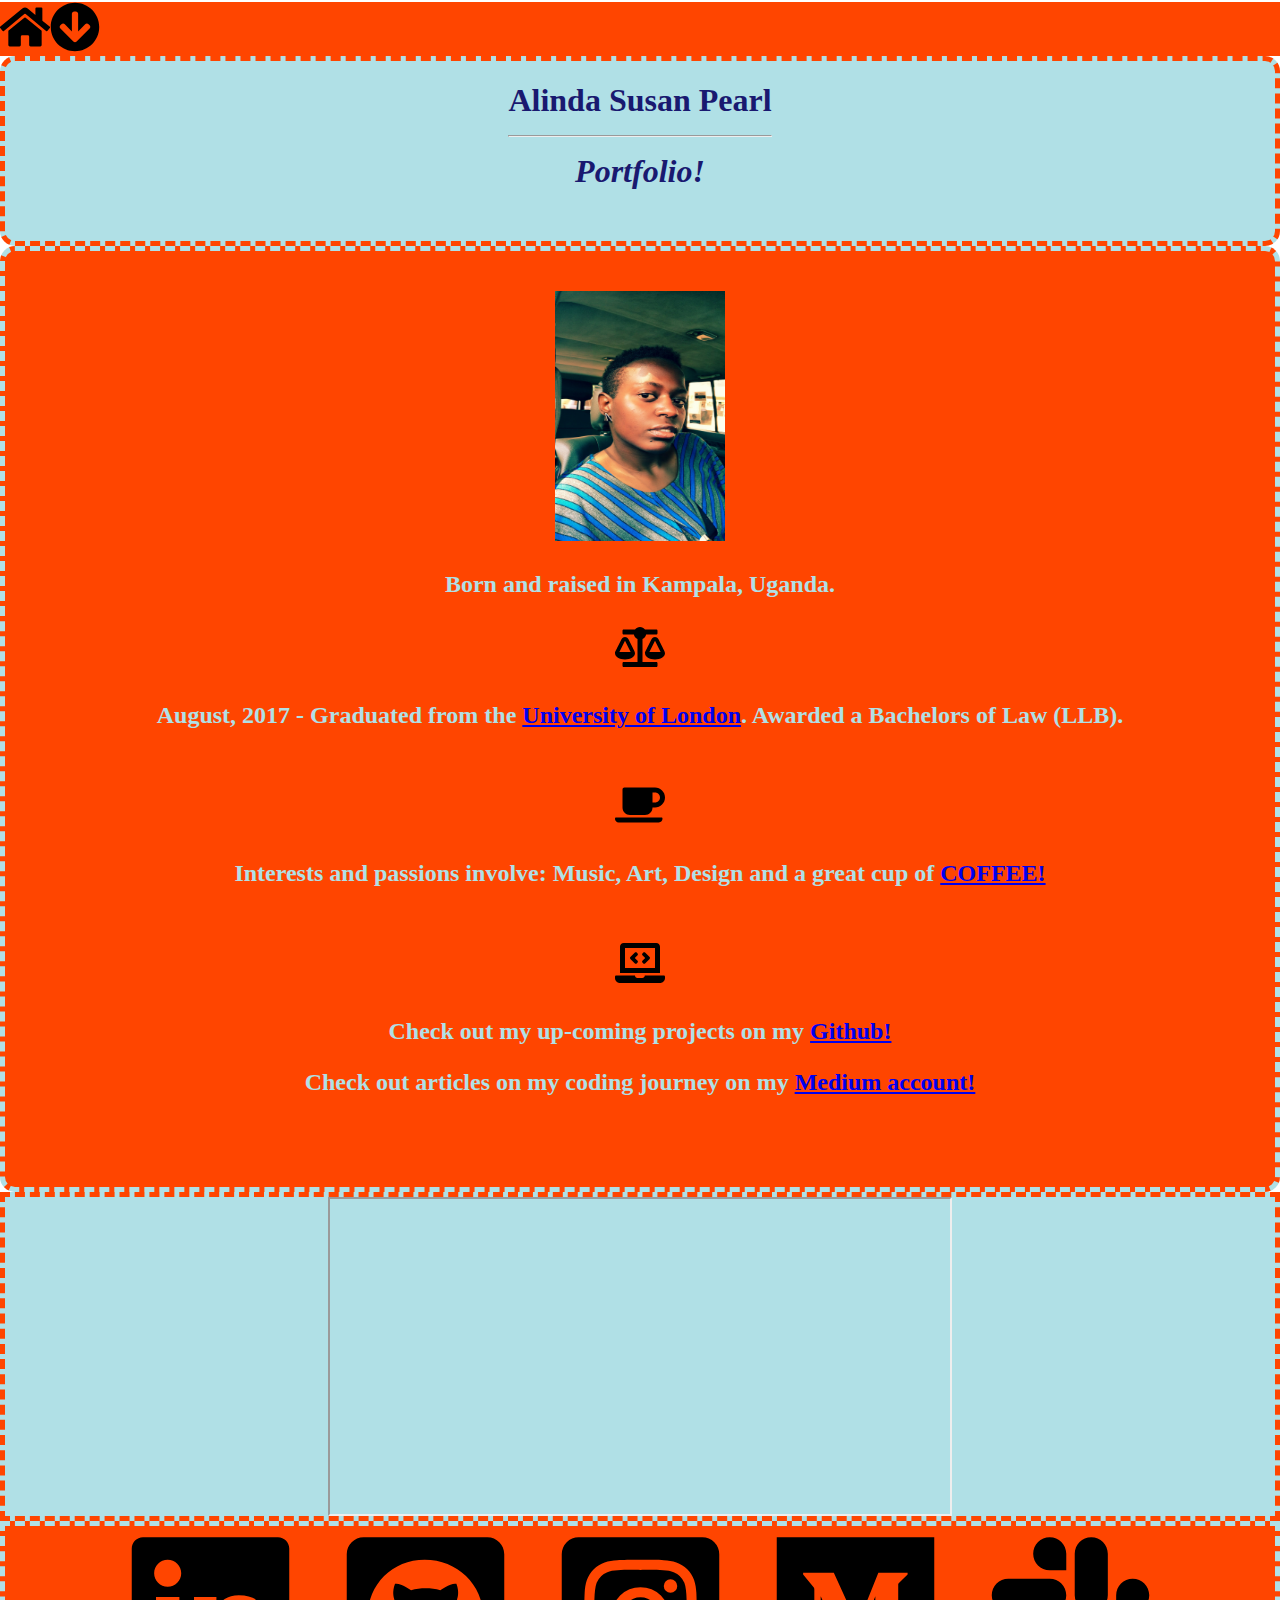
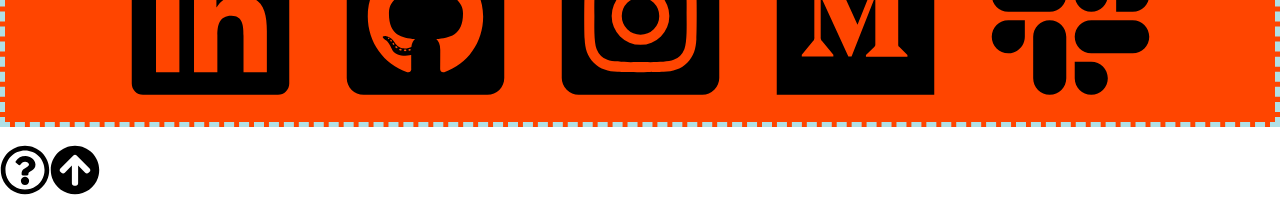
<file: alindaByamukama.html>
<!DOCTYPE html>
<html lang="en">
<head>
       <meta charset="UTF-8">
    <meta name="viewport" content="width=device-width, initial-scale=1.0">
        <title>Alinda'sPortfolio</title>
        <link rel="stylesheet" href="alinda-style.css">
</head>
<body>
    
        <div id="navbar">
            <a href="homepage.hmtl" id="home-solid.svg"> <img src="home-solid.svg" width="50px" height="50px" alt="home button"></a>
            <a href="#Bot"><img src="arrow-circle-down-solid.svg" width="50px" height="50px" alt="jump to bottom"></a>
        </div>
        
            <div id="h1welcome">
                
                <h1><strong>Alinda Susan Pearl<hr> <em>Portfolio!</em></strong></h1>
            </div>
         

<h2>
   
        <div>
            
            <img src="IMAG0046_1.jpg" alt="Image of Alinda Susan Pearl" width="170px" height="250px"> 
            <p>Born and raised in Kampala, Uganda.</p>
        </div>
        <div>
            <img src="balance-scale-solid.svg"width="50px" height="50px" alt="weighing scales">
            <p>August, 2017 - Graduated from the <a href="https://london.ac.uk/courses/bachelor-laws" target="_blank" class="hover"> University of London</a>. Awarded a Bachelors of Law (LLB).</p>
            <br>
        </div>
        <div>
            <img src="coffee-solid.svg"width="50px" height="50px" alt="a coffe cup">
            <p>Interests and passions involve: Music, Art, Design and a great cup of <a href="https://www.endirocoffee.com/" target="_blank" class="hover"> COFFEE!</a> </p>
            <br>
        </div>
        <div>
            <img src="laptop-code-solid.svg" width="50px" height="50px"alt="a laptop with the symbol for code on its screen.">
            <p>Check out my up-coming projects on my <a href="https://github.com/alindaByamukama/Responsive-Web-Design" target="_blank" class="hover">Github!</a></p>
            <p>Check out articles on my coding journey on my <a href="https://medium.com/@alindapearl" target="_blank" class="hover">Medium account!</a></p>
            <br>
        </div>
   

</h2>

<div id="video">
    
        <iframe class="" width="620" height="315" 
        src="https://www.youtube.com/embed/Yw6u6YkTgQ4?playlist=Yw6u6YkTgQ4&loop=1" 
        frameborder="100" allow="accelerometer; autoplay; encrypted-media; gyroscope; picture-in-picture;" 
        allowfullscreen> 
        alt="Hello World, by Louie Zong."</iframe>           
         
</div>

<div id="icons">
    <a href="https://www.linkedin.com/in/alinda-byamukama-08b6041a2/" target="_blank" class="hover"> <img 
        class="socials" src="linkedin-brands.svg" width="310px" height="315px"> </a> 
   

    <a href="https://github.com/alindaByamukama" target="_blank" class="hover"><img 
        class="socials" src="github-square-brands.svg" width="310px" height="315px"></a>


   <a href="https://www.instagram.com/alindabyamukama/" target="_blank" class="hover"><img 
   class="socials" src="instagram-square-brands.svg" width="310px" height="315px"></a> 

   
   <a href="https://medium.com/@alindapearl" target="_blank" class="hover"><img 
    class="socials" src="medium-brands.svg" width="310px" height="315px"></a> 

    <a href="https://app.slack.com/client/TUCMNMYKD/CUS1YUQP9/user_profile/UUSDPK9FY" target="_blank" class="hover"><img 
        class="socials" src="slack-brands.svg" width="310px" height="315px"></a> 
    
</div>

<br>

        <div id="navbarbottom" >
            <a href="#"><img src="question-circle-regular.svg" width="50px" height="50px" alt="about"></a>
            <a id="footer" href="#" class="hover"><img src="arrow-circle-up-solid.svg" width="50px" height="50px"
                alt="jump to top"></a></footer>
        </div>
       <a name="Bot">
              
              
<br>
</div>
</body>
</html>
</file>
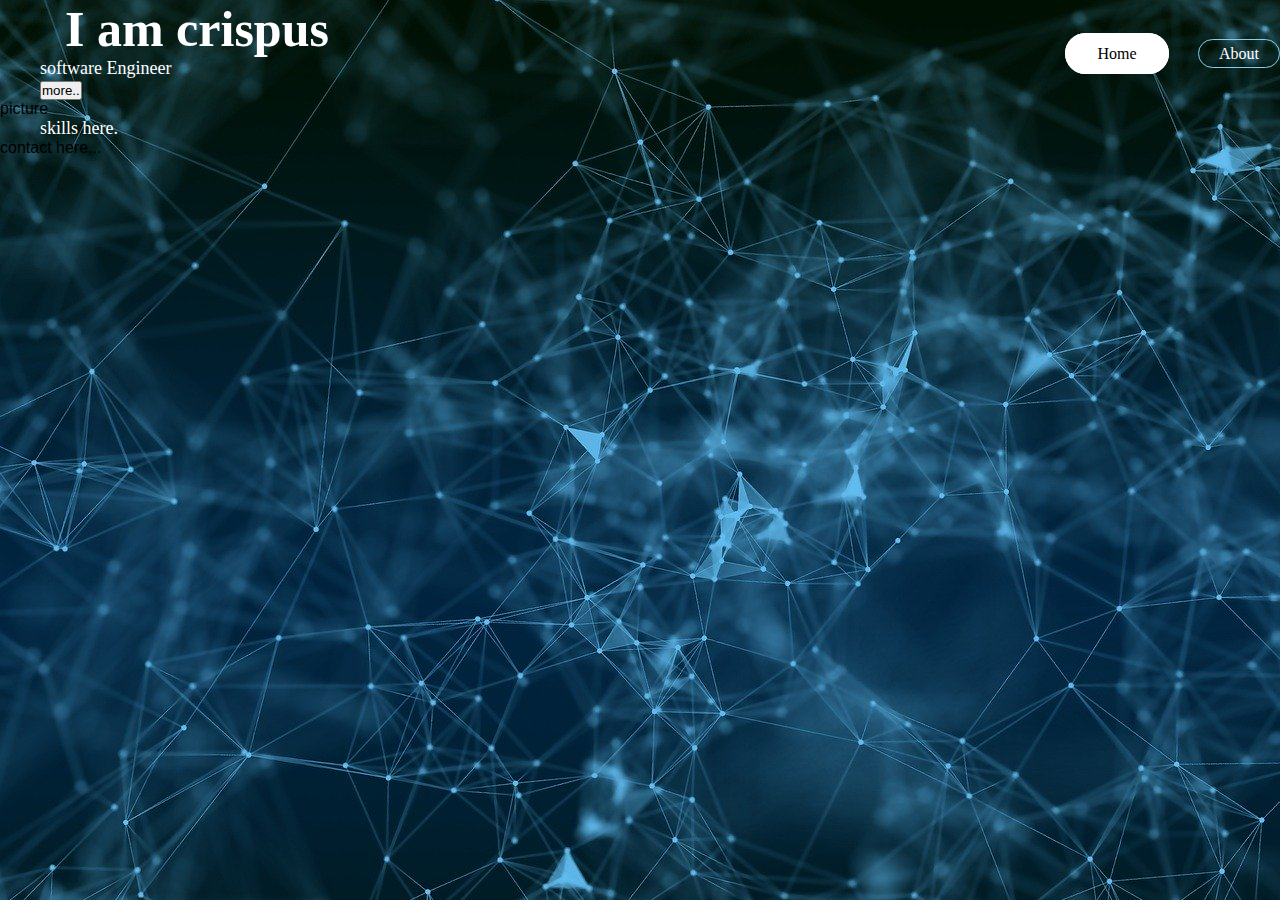
<file: cologne.html>
<!DOCTYPE html>
<html lang="en">
<head>
    <meta charset="UTF-8">
    <meta name="viewport" content="width=, initial-scale=1.0">
    <link rel="stylesheet" href="style.css">
    <title>crispus </title>
</head>
<body>
    <div>
        <ul>
            <li><a class="active" href="#home">Home</a></li>
            <li><a href="#news">About</a> </li>
        </ul>
    </div>
    
    <div class ="flex-container">
    <div> <h2>I am crispus</h2>
    <p>software Engineer<br>
        <button>more..</button>
    </p>   
    
    </div>
    <div>picture</div>
    
</div>

<div>
    <p>skills here.</p>
</div>

<div>
    contact here...
</div>

</body>
</html>
</file>
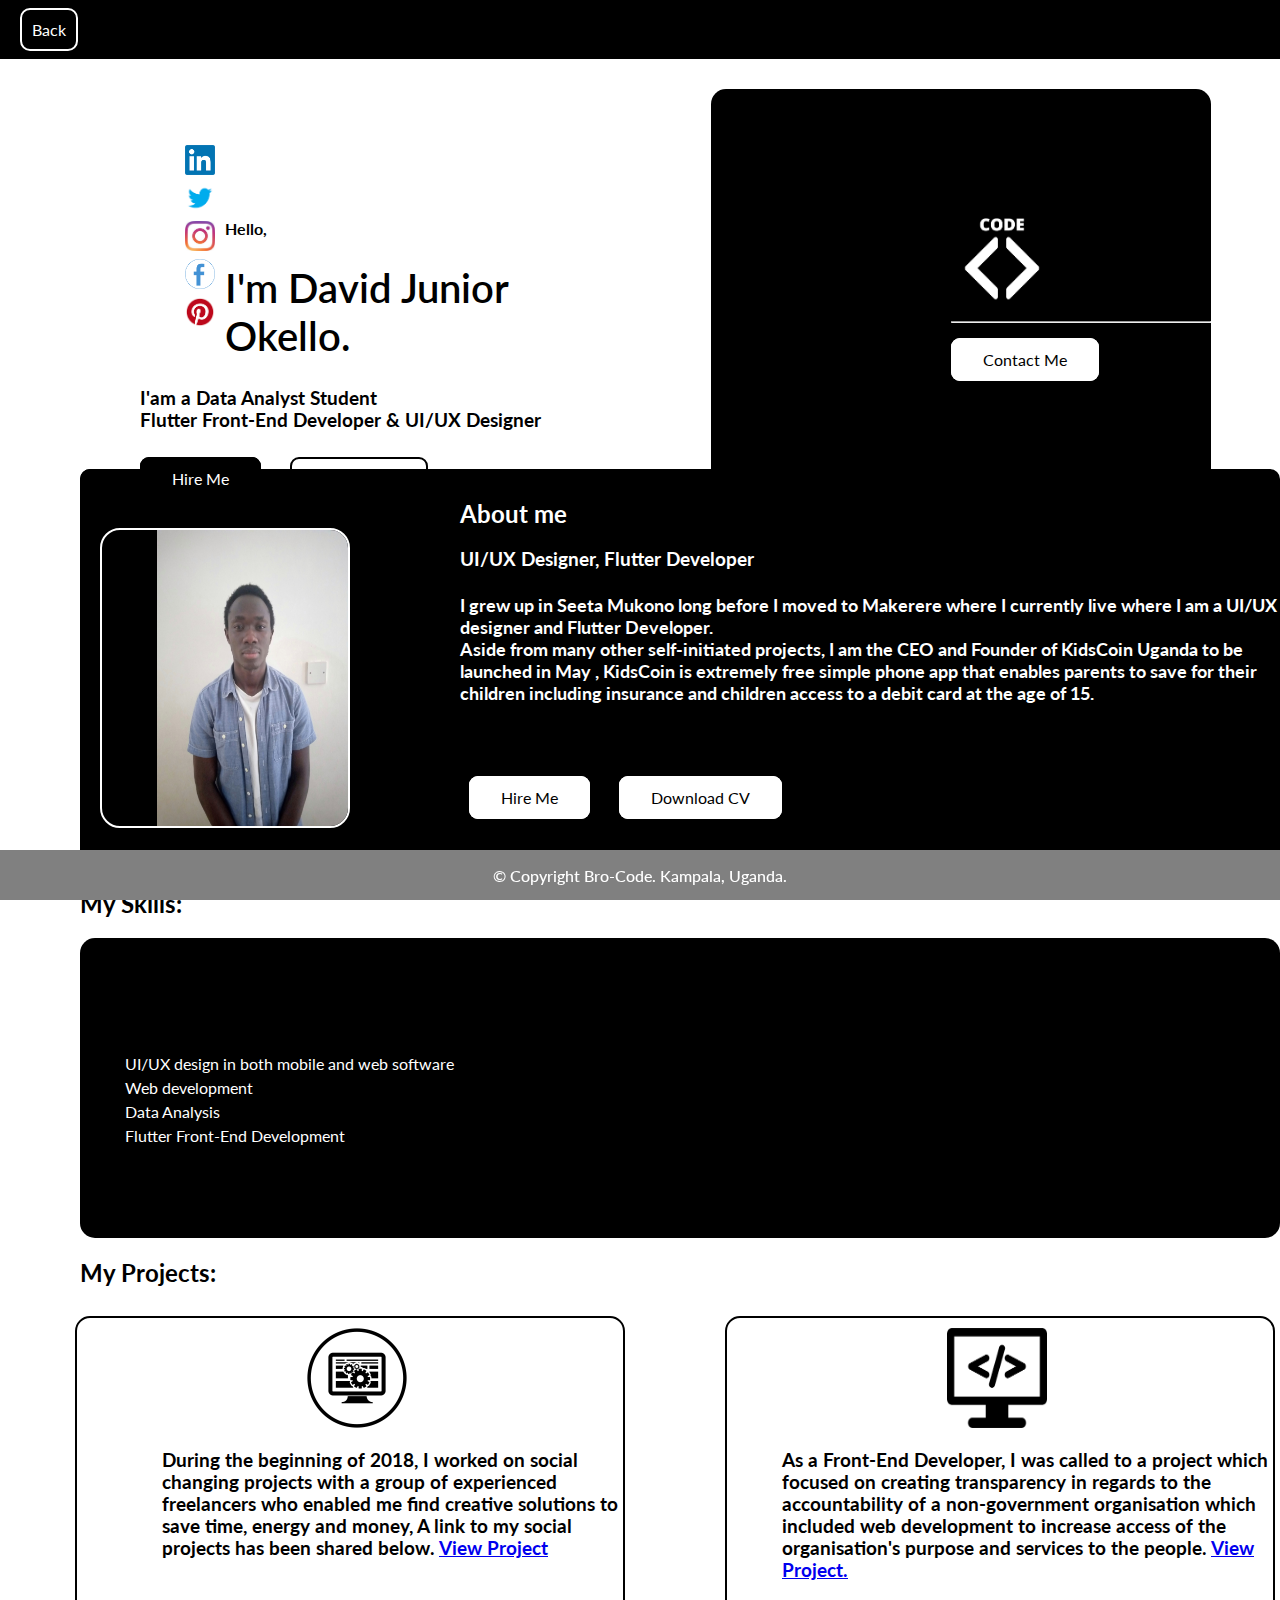
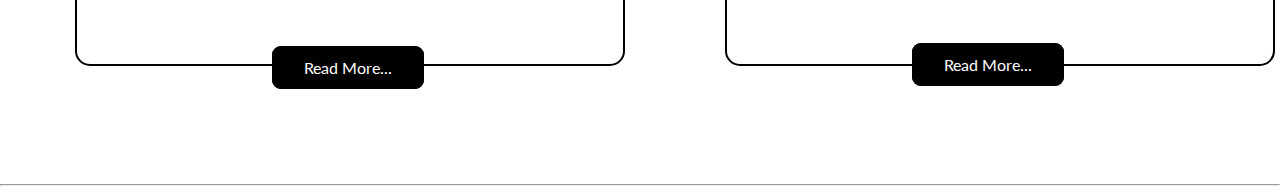
<file: david.html>
<!DOCTYPE html>
<html>
  <link href="https://fonts.googleapis.com/css?family=Lato&display=swap" rel="stylesheet">

<link rel="stylesheet" href="david.css">
<head>
<title>Bro-Code Portfolio Page</title>
<meta charset="UTF-8">
<meta name="viewport" content="width=device-width, initial-scale=1">
</head>
<body>


<div class="nav">
  <a href="homepage.html" id="back">Back</a>
</div> 

<!-- Navigation Bar -->

<!-- The flexible grid (content) -->
<div class="container">
  <div class="container1">
    <ul>
      <li>
        <a href="https://www.facebook.com/david.juniorug"> <img id="facebook" src="linkedin.png" alt=""></a>
      </li>
      <li>
        <a href="https://twitter.com/home"> <img id="facebook" src="twitter.png" alt=""></a>
      </li>
      <li>
        <a href=""> <img id="facebook" src="instagram.jfif" alt=""></a>
      </li>
      <li>
        <a href=""> <img id="facebook" src="facebook.png" alt=""></a>
      </li>
      <li>
        <a href=""> <img id="facebook" src="pinterest.png" alt=""></a>
      </li>
    </ul>
    <br>
    <br>
    <p><h4><p class="para">Hello</p></h4></p>

    <h4>Hello,</h4>
      <h1 class="namex">I'm David Junior Okello.</h1>
    <h3 class="data"><P>I'am a Data Analyst Student<br>Flutter Front-End Developer & UI/UX Designer</P></h3>

    <br>
    <div class="button">
      <a href="#" class="btn1">Hire Me</a>
      <a href="#" class="btn2">Follow Me</a>
  </div>
  </div> 

  <div class="container2">
    <div class="container3">
      <img class="imgy" src="bro.png" alt="">
      <hr>
      <br>
      <div class="button">
        <a href="#" class="btn3">Contact Me</a>
    </div>
      
      </div>

  </div>

</div>
<div class="card">

    <img class="containerd" src="profile.jpeg" alt="">

    <div class="containerc">
      <div class="about">
        <h2 class="About">
          About me
        </h2>
        <h3 class="profile">UI/UX Designer, Flutter Developer</h3>
        <h4 class="me"> I grew up in Seeta Mukono long before I moved to Makerere where I currently live where I am a UI/UX designer and Flutter Developer.<br> Aside from many other self-initiated projects, I am the CEO and Founder of KidsCoin Uganda to be launched in May , KidsCoin is extremely free simple phone app that enables parents to save for their children including insurance and children access to a debit card at the age of 15. </h4>
      </div>
    <div class="containere">
      <div class="buttons">
        <a href="#" class="btns1">Hire Me</a>
        <a href="#" class="btns2">Download CV</a>
    </div>
    </div>
  </div>
</div>

<div class="projectx">
  <h2>My Skills:</h2>
  <ul class="lixs">
    <li>UI/UX design in both mobile and web software</li>
    <li>Web development</li>
    <li>Data Analysis</li>
    <li>Flutter Front-End Development</li>
  </ul>
</div>



<div class="containers">
  <div class="servex">

  </div>
</div>

<div class="projects">
  <h2>My Projects:</h2>
</div>

<div class="card7">
      <div class="container8">
       <img class="img8" src="download.png" alt="">
        <h3>During the beginning of 2018, I worked on social changing projects with a group of experienced freelancers who enabled me find creative solutions to save time, energy and money, A link to my social projects has been shared below. <a href="#">View Project</a></h3>
        <div class="buttons11">
          <a href="#" class="btn1">Read More...</a>
        </div> 
      </div>

      <div class="container9">
        <img class="img9" src="img.png" alt="">
        <h3>As a Front-End Developer, I was called to a project which focused on creating transparency in regards to the accountability of a non-government organisation which included web development to increase access of the organisation's purpose and services to the people. <a href="#">View Project.</a></h3>
        <div class="buttons12">
          <a href="#" class="btn1">Read More...</a>
      </div>
  </div>
  </div>
</div>
</div>

<br>
<hr>

<!-- Footer -->
<div class="footer">
  <div class="containerp">
    <div id="footer1">
      <div class="footer-links">
      </div>

      <div class="copyright-brocode">
          <p class="copyright">&copy; Copyright Bro-Code. Kampala, Uganda.</p>
      </div>

      <div>
          <p class="brocode">Bro-Code</p>
      </div>     
  </div>
   
  </div> 
</div>

</body>
</html>
</file>
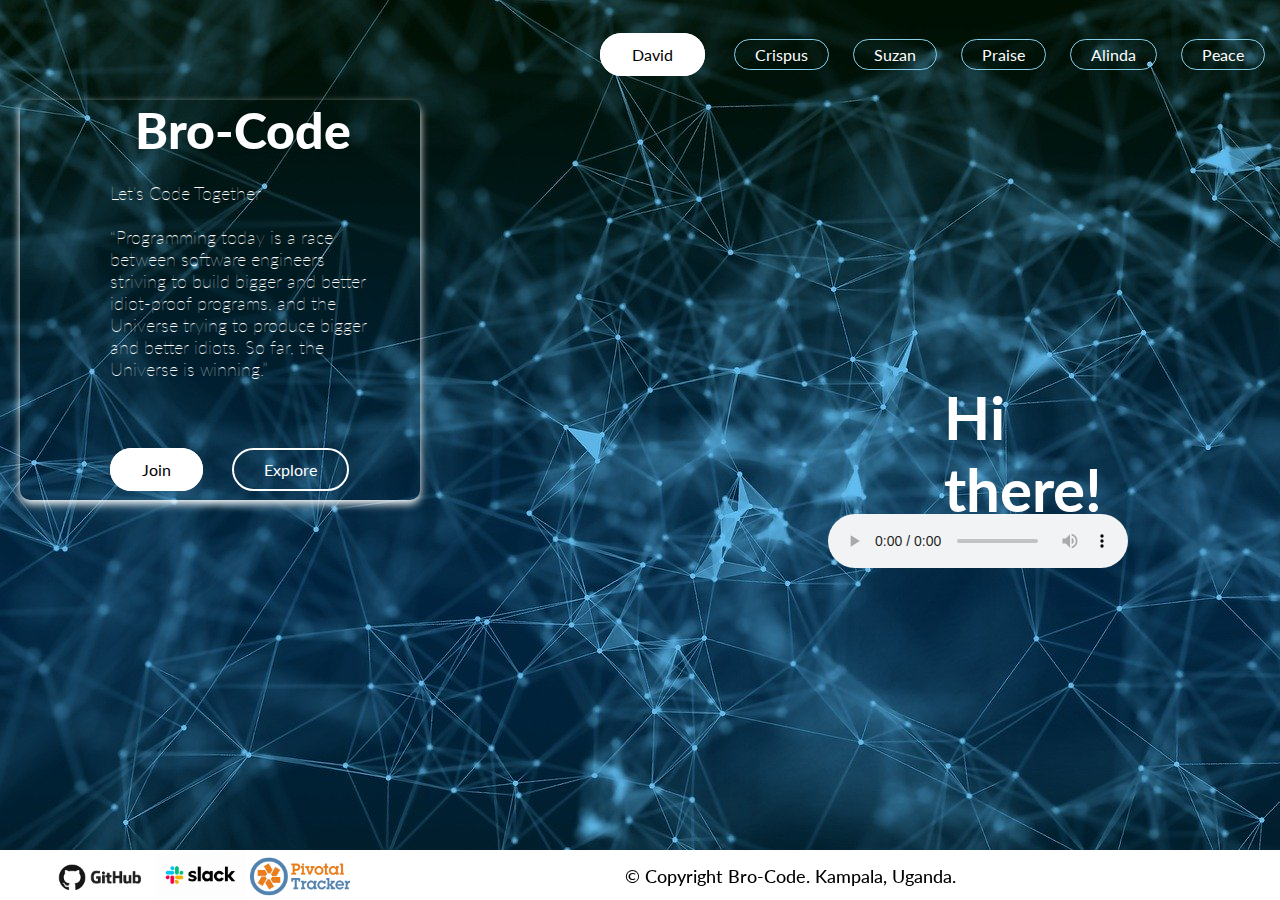
<file: homepage.html>
<!DOCTYPE html>

<link href="https://fonts.googleapis.com/css?family=Lato&display=swap" rel="stylesheet">

<link rel="stylesheet" href="style.css">
<html>
    <head>
        <title>David Junior Website</title>
    </head>

    <body>
     <nav class="navid">
         <div class="main">
            
             <ul>
                 <a class="active" href="david.html">David</a>
                 <li ><a href="profile.html">Crispus</a></li>
                 <li ><a href="suzan.html">Suzan</a></li>
                 <li><a href="praiseport.html">Praise</a></li>
                 <li ><a href="alindaByamukama.html">Alinda</a></li>
                 <li ><a href="peace.html">Peace</a></li>
             </ul>
         </div>
        </nav>

     <div class="title">
      <h2>Hi there!</h2>
    
  </div>

  
  <div class="card">
   
    <div class="container">

        <h2 class="brocode"><b>Bro-Code</b></h2>
        <p><br>Let's Code Together <br><br> “Programming today is a race between software engineers striving to build bigger and better idiot-proof programs, and the Universe trying to produce bigger and better idiots. So far, the Universe is winning.”</p>
    </div>

        <div class="button">
            <a href="#" class="btn1">Join</a>
            <a href="#" class="btn2">Explore</a>
        </div>
    
  </div>

  

  <div class="container2">
   <div class="imagex">
     
    
   </div>
</div>

<div class="containerx">
    <div class="controlx">
        <audio controls>
            <source src="" type="audio/mpeg">
        </audio>
    </div>

</div>



  <div class="footer">
    <div class="container">
        <div id="footer1">
            <div class="footer-links">
               <img  href="https://app.slack.com/client/TUCMNMYKD/CUV589V7X" class="github"src="[data-uri]" alt="">
            </div>

            <div>
                <img class="slack" src="[data-uri]" alt="">
            </div>

            <div>
                <img class="pivotal"src="[data-uri]" alt="">
            </div>
            <div class="copyright-brocode">
                <p class="copyright">&copy; Copyright Bro-Code. Kampala, Uganda.</p>
            </div>

            <div>
                <p class="brocode">Bro-Code</p>
            </div>     
        </div>
    </div> 
</div>


    </body>
</html>
</file>
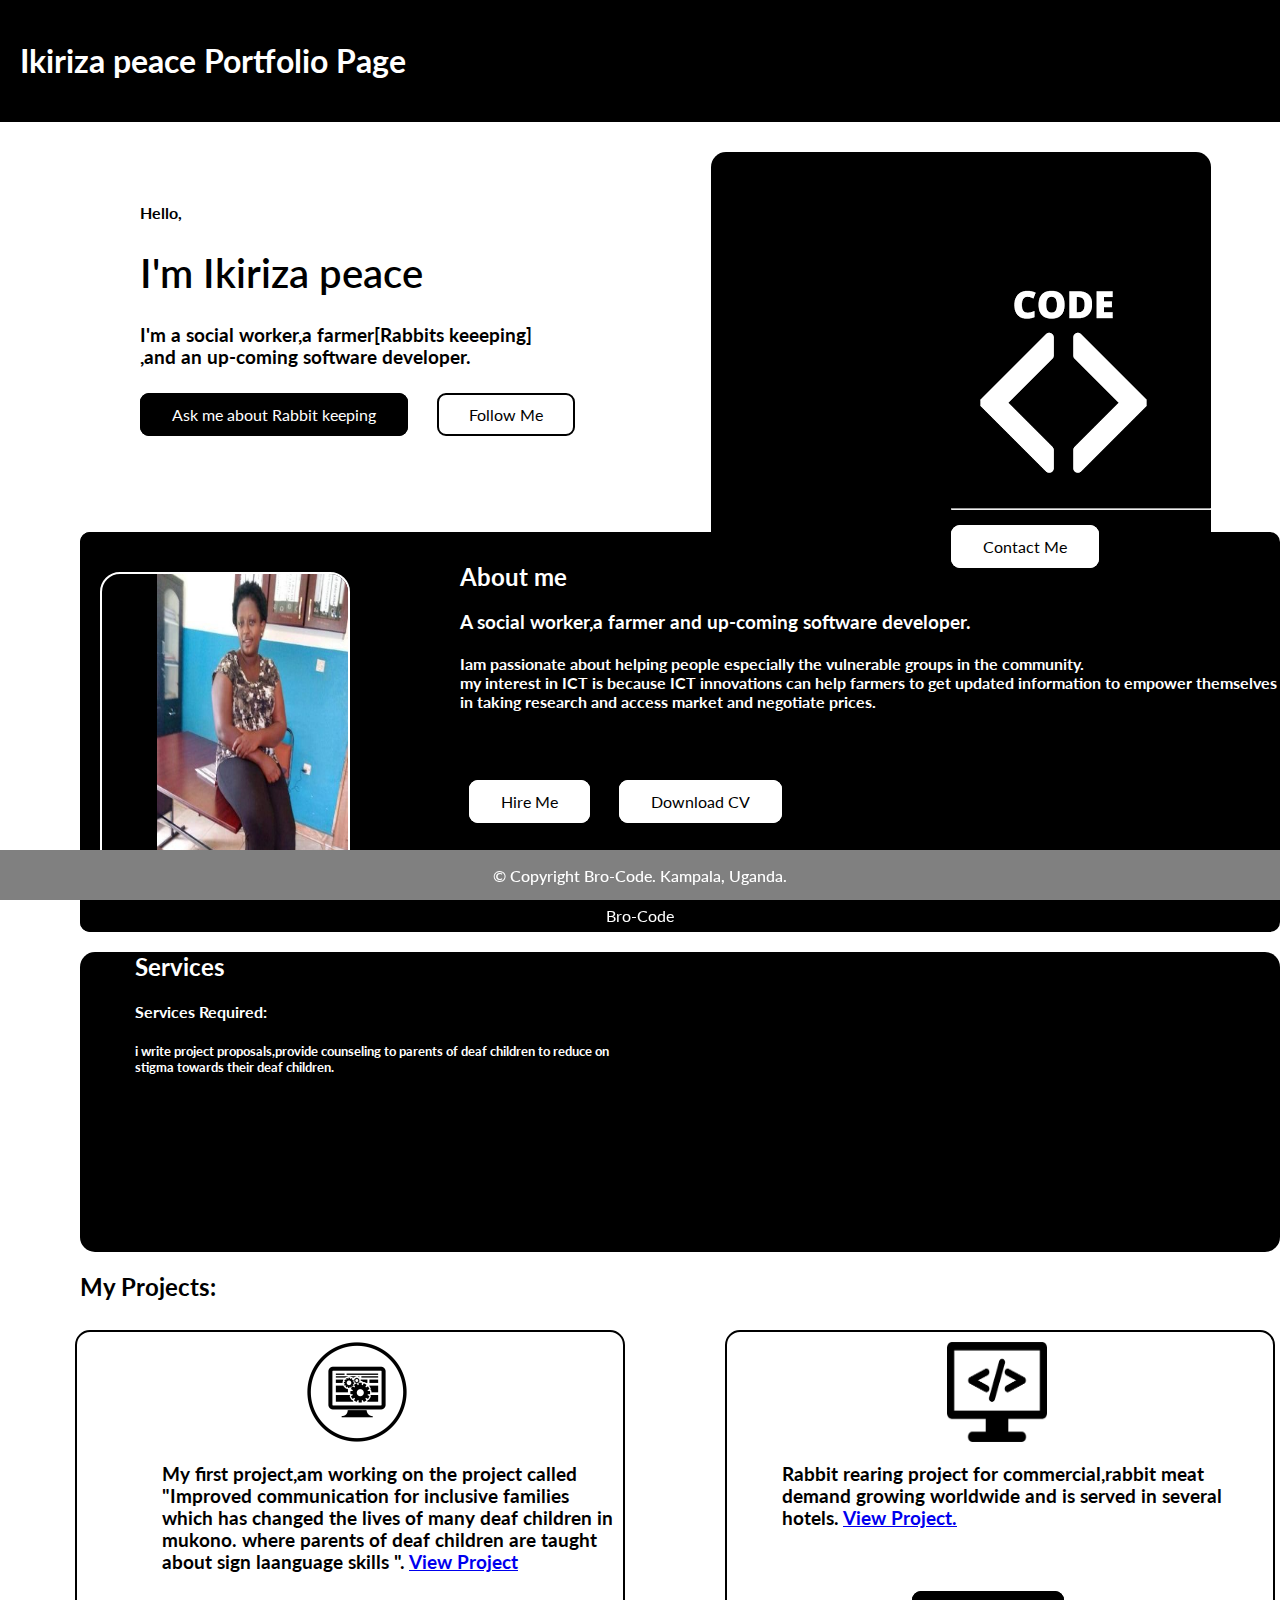
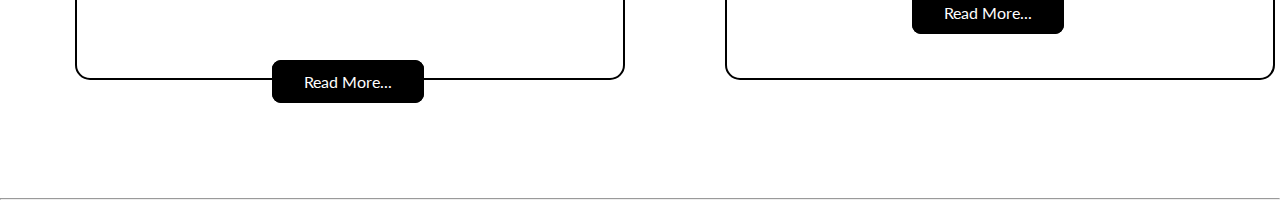
<file: peace.html>
<!DOCTYPE html>
<html>
  <link href="https://fonts.googleapis.com/css?family=Lato&display=swap" rel="stylesheet">

<link rel="stylesheet" href="david.css">
<head>
<title>Bro-Code Portfolio Page</title>
<meta charset="UTF-8">
<meta name="viewport" content="width=device-width, initial-scale=1">
</head>
<body>


<div class="nav">
  <h1>Ikiriza peace Portfolio Page</h1>
</div> 

<!-- Navigation Bar -->

<!-- The flexible grid (content) -->
<div class="container">
  <div class="container1">
    <h4>Hello,</h4>
      <h1 class="namex">I'm Ikiriza peace</h1>
    <h3 class="data"><P>I'm a social worker,a farmer[Rabbits keeeping]<br>,and an up-coming software developer.<br></P></h3>

    <br>
    <div class="button">
      <a href="#" class="btn1">Ask me about Rabbit keeping</a>
      <a href="#" class="btn2">Follow Me</a>
  </div>
  </div> 

  <div class="container2">
    <div class="container3">
      <img  class="img" src="bro.png" alt="">
      <hr>
      <br>
      <div class="button">
        <a href="#" class="btn3">Contact Me</a>
    </div>
      
      </div>

  </div>

</div>
<div class="card">

      <img class="containerd" src="photo.jpg" alt="peace">
     

    <div class="containerc">
      <div class="about">
        <h2 class="About">
          About me
        </h2>
        <h3 class="profile">A social worker,a farmer and up-coming software developer.</h3>
        <h4> Iam passionate about helping people especially the vulnerable groups in the community.<br>
      my interest in ICT is because ICT innovations can help farmers to get updated information to empower themselves in taking research and access market and negotiate prices.
      </h4>
      </div>
    <div class="containere">
      <div class="buttons">
        <a href="#" class="btns1">Hire Me</a>
        <a href="#" class="btns2">Download CV</a>
    </div>
    </div>
  </div>
</div>


<div class="containers">
  <div class="servex">
    <h2 class="services">
      Services
    </h2>
    <h4 class="required">Services Required:</h4>
    <h5 class="required">i write project proposals,provide counseling to parents of deaf children to reduce on stigma towards their deaf children. </h5> 
    
    
  </div>
</div>

<div class="projects">
  <h2>My Projects:</h2>
</div>

<div class="card7">
      <div class="container8">
       <img class="img8" src="download.png" alt="">
        <h3> My first project,am working on the project called "Improved communication for inclusive families which has changed the lives of many deaf children in mukono. where parents of deaf children are taught about sign laanguage skills ". <a href="#">View Project</a></h3>
        <div class="buttons11">
          <a href="#" class="btn1">Read More...</a>
        </div> 
      </div>

      <div class="container9">
        <img class="img9" src="img.png" alt="">
        <h3>Rabbit rearing project for commercial,rabbit meat demand growing worldwide and is served in several hotels. <a href="#">View Project.</a></h3>
        <div class="buttons12">
          <a href="#" class="btn1">Read More...</a>
      </div>
  </div>
  </div>
</div>
</div>

<br>
<hr>

<!-- Footer -->
<div class="footer">
  <div class="containerp">
    <div id="footer1">
     
      <div class="copyright-brocode">
          <p class="copyright">&copy; Copyright Bro-Code. Kampala, Uganda.</p>
      </div>

      <div>
          <p class="brocode">Bro-Code</p>
      </div>     
  </div>
   
  </div> 
</div>

</body>
</html>
</file>
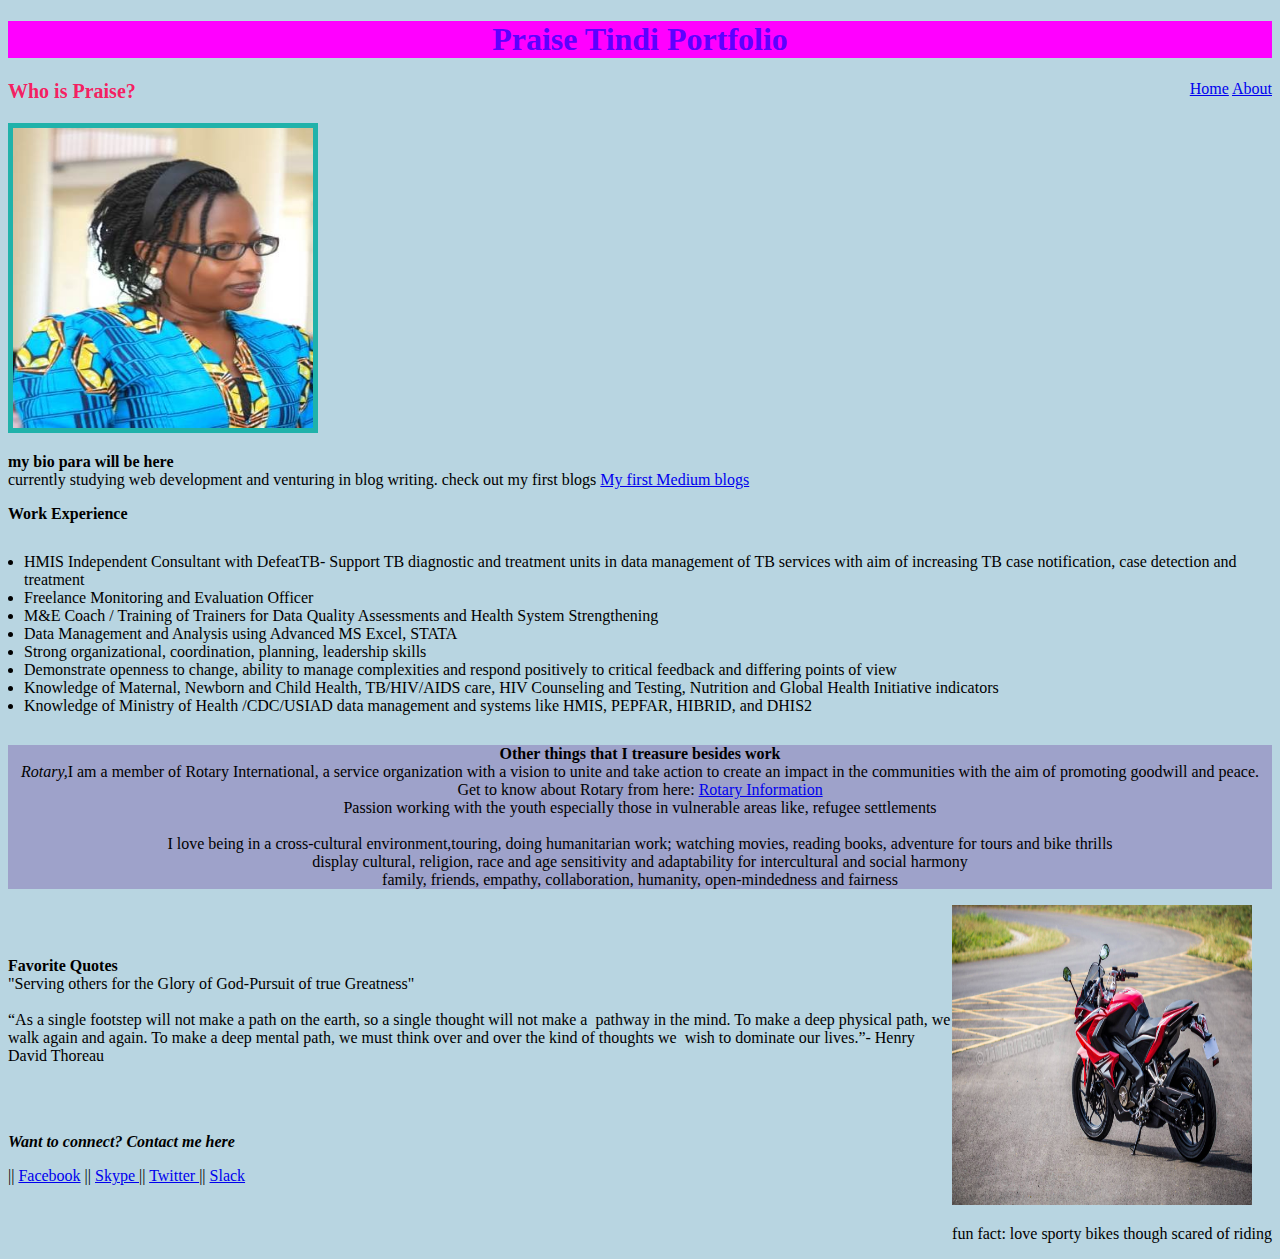
<file: Praiseport.html>
<!DOCTYPE html>
<html lang="en">
<head>
    <meta charset="UTF-8">
    <meta name="viewport" content="width=device-width, initial-scale=1.0">
    <title>Praise Port</title>
    
    <link rel="stylesheet" href="style_prz.css">

</head>

<style>
 /* Style the body */
body {
    font-family: Calibri;
    background-color: rgba(30, 120, 160, 0.315);
    }
/* headings */           
</style>

    <body>  

    <div>
        <h1 id="h1" class="Prz" >Praise Tindi Portfolio </h1>
    </div>
    
    <div class="navbar">
        <a href="#">Home</a>
        <a href="#">About</a> 
        
    </div>

<div id="imageb"> 
    <h3 class="Prz" style=" color: rgba(255, 0, 76, 0.87); font-size: 20px;">Who is Praise?</h3>
    <img id="imagebio" width="300px" height="300px" src = "bio pic.jpg" alt= "pic"></img>

</div>       
    
<div class="biodata">
    <p>
        <strong> my bio para will be here </strong>
        <br> currently studying web development and venturing in blog writing. check out my first blogs <a href="https://medium.com/@praiset2000" target="_blank">My first Medium blogs</a>
    </p>
</div>
        
    <strong> Work Experience </strong>

    <ul>
        <li>HMIS Independent Consultant with DefeatTB- Support TB diagnostic and treatment units in data management of TB services with aim of increasing TB case notification, case detection and treatment </li>
        <li>Freelance Monitoring and Evaluation Officer </li>
        <li>M&E Coach / Training of Trainers for Data Quality Assessments and Health System Strengthening</li>
        <li>Data Management and Analysis using Advanced MS Excel, STATA</li>
        <li>Strong organizational, coordination, planning, leadership skills</li>
        <li>Demonstrate openness to change, ability to manage complexities and respond positively to critical feedback and differing points of view  </li>
        <li>Knowledge of Maternal, Newborn and Child Health, TB/HIV/AIDS care, HIV Counseling and Testing, Nutrition and Global Health Initiative indicators</li>
        <li>Knowledge of Ministry of Health /CDC/USIAD data management and systems like HMIS, PEPFAR, HIBRID, and DHIS2</li>
    </ul>
     
<div id="outsidework">
       <p> <strong> Other things that I treasure besides work </strong>
      
      <br><em>Rotary,</em>I am a member of Rotary International, a service organization with a vision to unite and take action to create an impact in the communities with the aim of promoting goodwill and peace.
      <br> Get to know about Rotary from here: <a href="https://www.rotary.org/en" target="_blank">Rotary Information</a>
      <br>Passion working with the youth especially those in vulnerable areas like, refugee settlements
     
      <br>
      <br>I love being in a cross-cultural environment,touring, doing humanitarian work; watching movies, reading books, adventure for tours and bike thrills <br>display cultural, religion, race and age sensitivity and adaptability for intercultural and social harmony
      <br>family, friends, empathy, collaboration, humanity, open-mindedness and fairness
    </p>
</div>

    <div id="image">
        <img id="imagebike" width="300px" height="300px"  src ="pic bike.jpg" alt= "pic">
        <p> fun fact: love sporty bikes though scared of riding</p>
   
    </div>
   <br>
   <br>
    <p>
    <strong> Favorite Quotes </strong>
    <br> "Serving others for the Glory of God-Pursuit of true Greatness"
    <br>
    <br> “As a single footstep will not make a path on the earth, so a single thought will not make a  pathway in the mind. To make a deep physical path, we walk again and again. To make a deep mental path, we must think over and over the kind of thoughts we  wish to dominate our lives.”- Henry David Thoreau
    </p>

     <br>
     <br>
        <!--*social media handles-->
    <div>
        <p> <strong><i>Want to connect? Contact me here</i></strong></p>
        || <a href="https://www.facebook.com/Praise Tindi" target="_blank">Facebook</a> 
        || <a href="https://skype.com/praise.tindi" target="_blank"> Skype </a>
        || <a href="https://twitter.com/PraiseTindi" target="_blank">Twitter </a> 
        || <a href="https://slack.com/Praise" target="_blank">Slack</a>
        </p>   
    </div>
   
    
    
</body>
</html>
</file>
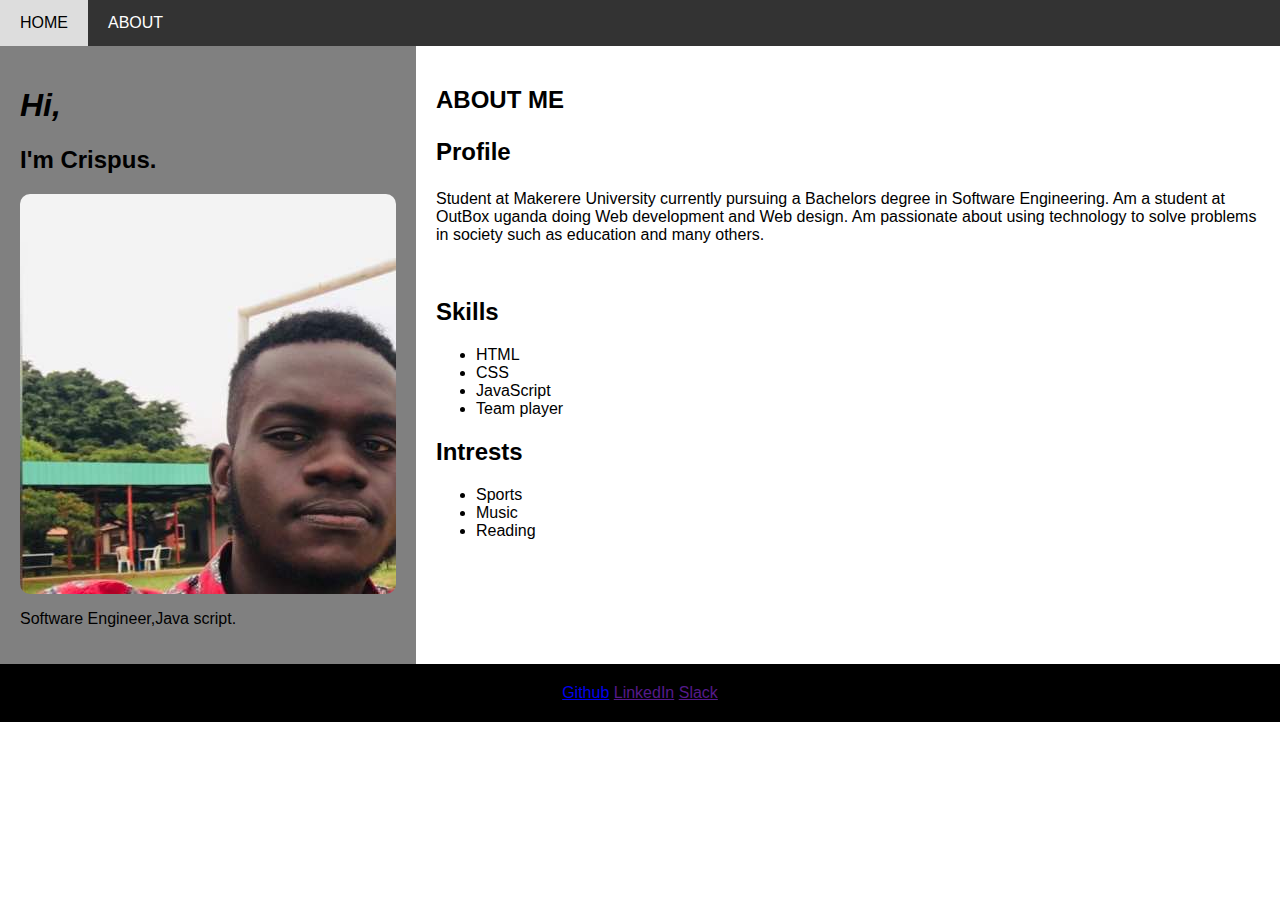
<file: profile.html>
<!DOCTYPE html>
<html>
<head>
<title>Page Title</title>
<meta charset="UTF-8">
<meta name="viewport" content="width=device-width, initial-scale=1">
<style>
* {
  box-sizing: border-box;
}

/* Style the body */
body {
  font-family: Arial;
  margin: 0;
}

/* Header/logo Title */
.header {
  padding: 60px;
  text-align: center;
  background: #1abc9c;
  color: white;
}

/* Style the top navigation bar */
.navbar {
  display: flex;
  background-color: #333;
}

/* Style the navigation bar links */
.navbar a {
  color: white;
  padding: 14px 20px;
  text-decoration: none;
  text-align: center;
}

/* Change color on hover */
.navbar a:hover {
  background-color: #ddd;
  color: black;
}

/* Column container */
.row {  
  display: flex;
  flex-wrap: wrap;
}

/* Create two unequal columns that sits next to each other */
/* Sidebar/left column */
.side {
  flex: 30%;
  background-color:gray;
  padding: 20px;
}

/* Main column */
.main {
  flex: 65%;
  background-color:white;
  padding: 20px;
}

/* Fake image, just for this example */
.img {
  background-color: #aaa;
  /* width: 300px; */
  /* height: 16px; */
  border-radius: 10px;
  padding: 10px 25px;
  background-image: url(pp.jpg);
}

/* Footer */
.footer {
  padding: 20px;
  text-align: center;
  background: black;
  color: white;
}

/* Responsive layout - when the screen is less than 700px wide, make the two columns stack on top of each other instead of next to each other */
@media screen and (max-width: 700px) {
  .row, .navbar {   
    flex-direction: column;
  }
}
</style>
</head>
<body>

<!-- Note 
<div style="background:yellow;padding:5px">
  <h4 style="text-align:center">Resize the browser window to see the responsive effect.</h4>
</div> -->

<!-- Header 
<div class="header">
  <h1>My Website</h1>
  <p>With a <b>flexible</b> layout.</p>
</div> -->

<!-- Navigation Bar -->
<div class="navbar">
  <a href="#">HOME</a>
  <a href="#">ABOUT</a>
</div>

<!-- The flexible grid (content) -->
<div class="row">
  <div class="side">
    <em><h1>Hi,</h1></em>
    <h2>I'm Crispus.</h2>
    
    <div class="img" style="height:400px; width: auto;">
    
    </div>
    <p>Software Engineer,Java script.</p>
   
  </div> 
  <div class="main">
    <h2>ABOUT ME</h2>
    
    <h2><p>Profile</p></h2>
    <p>Student at Makerere University currently pursuing a Bachelors degree in Software Engineering.
      Am a student at OutBox uganda doing Web development and Web design.
      Am passionate about using technology to solve problems in society such as education and many others.
    </p>
    <br>
    <h2>Skills</h2>

    <ul>
      <li>HTML</li>
      <li>CSS</li>
      <li>JavaScript</li>
      <li>Team player</li>
    </ul>
    <h2>Intrests</h2>
    <ul>
      <li>Sports</li>
      <li>Music</li>
      <li>Reading</li>
      
    </ul>
    
    <div class="" style="height:50px;"></div>
    
  </div>
</div>

<!-- Footer -->
<div class="footer">
  <a href="https://github.com/makwasi1">Github</a>
  <a href="">LinkedIn</a>
  <a href="">Slack</a>
</div>

</body>
</html>
</file>
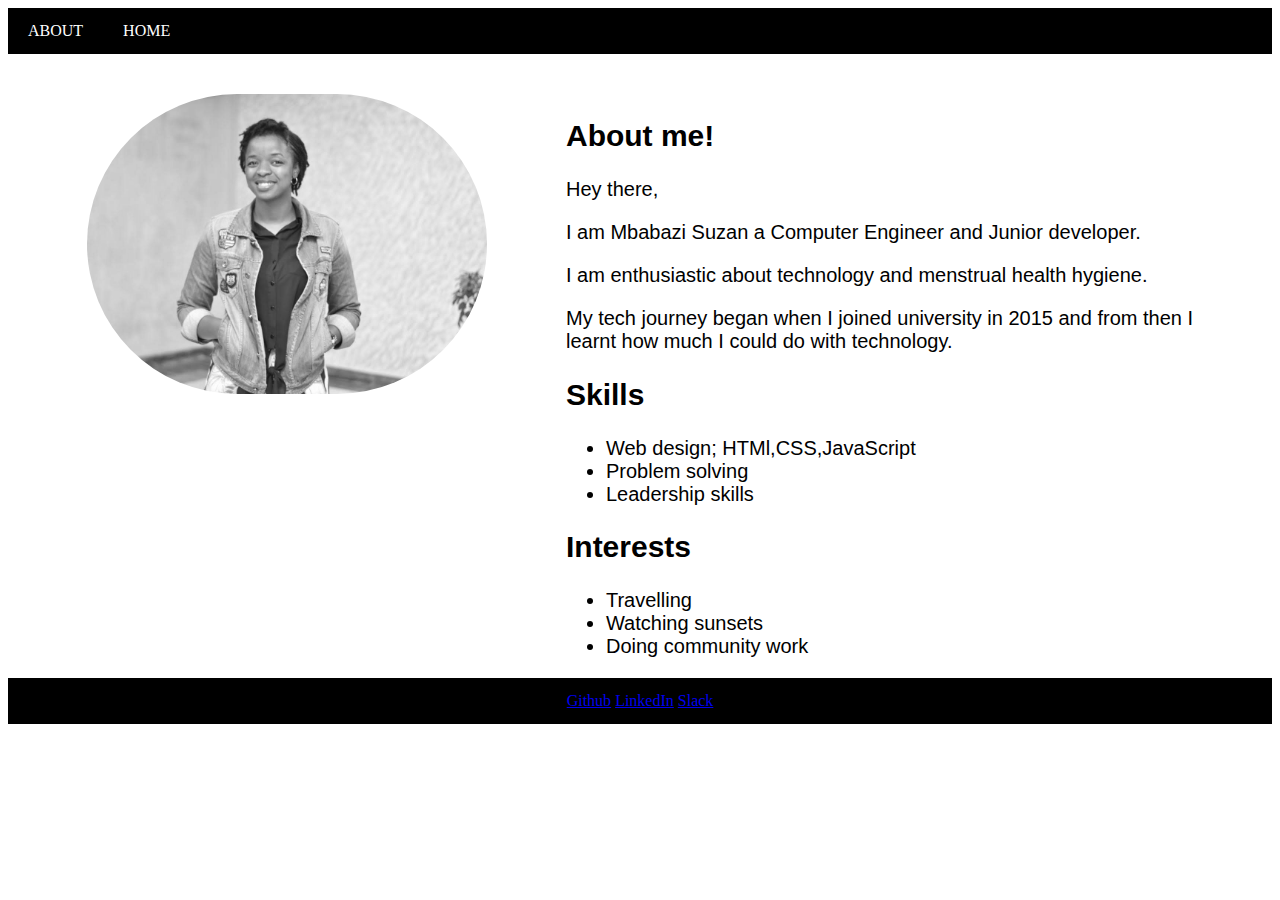
<file: suzan.html>
<!DOCTYPE html>
<html lang="en">
<head>
    <meta charset="UTF-8">
    <meta name="viewport" content="width=device-width, initial-scale=1.0">
    <title>Suzan Profile</title>
<!-- <link rel="stylesheet" href="suzan.css"> -->
<style>
body{
    background-color: white;

}

.navbar{
    display: flex;
    /* background-image: url(Mbabazi.jpg); */
    width: 100%;
    height: 100%;
    padding-bottom: 0%;
    margin-bottom: 40px;;
    background-color: black;
    display: flex;
        
}
    .navbar a{    
    color: white;
    text-align: left;
    text-decoration: none;
    padding: 14px 20px;
    float: right;
    
    

}
.navbar a:hover{
    background-color: white;
    color: black;
}
.container{
    float: left;
}
.profile{
    display: flex;
    max-width: 100%;
    max-height: 100%;
    justify-content: space-evenly;
}
.imgphoto{
    width: 400px;
    height: 300px;
    border-radius: 200px 200px;
    filter: grayscale(100%);
    
}
.aboutme {
    font-size: 20px;
    text-align: justify;
    font-family: Arial, Helvetica, sans-serif;
    
}
footer{
    text-align: center;
    background-color: black;
    color: white;
    text-decoration: none;
    padding: 14px 20px;

}
@media only screen and (max-width: 600px) {
 body{
    background-color: grey;
    flex-direction: column;
  }
}

</style>
</head>
<body>
    <div class="navbar">
        <div class="container">
            <a href="">HOME</a>
            <a href="#">ABOUT</a>
        </div>
    </div>
    
    <div class="profile">
        <div class="photo">
            <img src="Suepic.jpg" alt="Sue's photo" class="imgphoto">
        </div>
        <div class="aboutme">
            <h2>About me!</h2>
            <p>Hey there,</p>
            <p>I am Mbabazi Suzan a Computer Engineer and Junior developer.</p>
            <p>I am enthusiastic about technology and menstrual health hygiene.</p>
            <p>My tech journey began when I joined university in 2015 and from then I <br>learnt how much I could do with technology.</p>
            <h2>Skills</h2>
            <ul>
                <li>Web design; HTMl,CSS,JavaScript</li>
                <li>Problem solving</li>
                <li>Leadership skills</li>
            </ul>
            <h2>Interests</h2>
            <ul>
                <li>Travelling</li>
                <li>Watching sunsets</li>
                <li>Doing community work</li>
            </ul>
        </div>

    </div>
    <div class="footer">
    <footer>
        <a href="https://github.com/mbabazisuzanne">Github</a>
        <a href="www.linkedin.com/in/suzan-mbabazi-687294149">LinkedIn</a>
        <a href="https://app.slack.com/client/TUCMNMYKD/CUV589V7X">Slack</a>
    </footer>
    </div>
</body>
</html>
</file>
<file: alinda-style.css>
body {
    color:midnightblue;
    font-family: Arial, Helvetica, sans-serif
    background-color:powderblue;
    width: 100%;
    margin: 0 auto;
}

.socials {
    display: flex;
    width: 215px;
    height: 180px;
 
    max-width:100%;
    align-self: center;
    padding-right: em;
    margin-right: em;
    margin-bottom: 1em;
    float: left;
}


#profileimg {
    display:flex;
   
    justify-content: flex-start;
    background-color: transparent;
    border-radius: 15px;
    
    
}

hr.dashed {
    border: 8px dashed powderblue;
}

a:hover {
    color: chartreuse;
    text-decoration: underline;
    background-color: midnightblue;
    
}

.footer {
    display: flex;
    position:sticky;
    margin-bottom: 0em;
    align-items: flex-end;
    
}

#h1welcome {
    background-color:powderblue;
    height: 180px;
    
    border: 5px dashed orangered;
    margin-bottom: 0;
    max-width: 100%;
    border-radius: 15px;
    position: sticky;
    display: flex;
    justify-content: center;
    text-align: center;
}

h2 {
    background-color: orangered;
    padding: 40px 80px;
    border:5px dashed powderblue;
    margin-top: 0em;
    margin-bottom: 0em;
    max-width: 100%;
    border-radius: 15px;
    text-align: center;
    color: powderblue;
}


#icons {
    display: flex;
    justify-content: center;
    border: 5px dashed powderblue;
    background-color: orangered;
}

#video {
    display:flex;
    justify-content: center;
    
    border: 5px dashed orangered;
    background-color: powderblue;
}

#footer {
    display: flex;
    justify-content: end;
    
}

#navbar {
    display: flex;
    align-items: flex-start;
    margin-top:2px;
    background-color:orangered;

}

#navbarbottom {
    display: flex;
    align-items: baseline;
    margin-bottom: 0em;
}

@media (max-width:100px) {/*CSS rules*/}  
    
@media (max-height:800px)
</file>
<file: style.css>
*{
    margin: 0;
    padding: 0;
    font-family: 'Lato', sans-serif;
}

.navid{
    padding-right: 15px;
    animation-name: nav;
    animation-duration: 2s;
}

body{
    background-image: url(network.jpg);

}

ul{
    padding-top: 25px;
    float: right;
    list-style-type: none;
}

ul li{
    display: inline-block;
    margin-top: 20px;
    margin-left: 20px;
}

.active{
    border: 2px solid #ffffff;
    padding: 10px 30px;
    color: black;
    text-decoration: none;
    transition: 0.6s ease;
    border-radius: 90px;
    margin-right: 5px;
    cursor: pointer;
    background-color: white;
     }

     .active:hover{
        background-color: transparent;
        color: #ffffff;
     }


ul li a{
    text-decoration: none;
    color: white;
    padding: 5px 20px;
    border: 1px solid skyblue;
    transition: 0.6s ease;
    border-radius: 100px;
    padding-right: 20px;
    font-family: 'Lato';       
}

ul li :hover{
    background-color: white;
    color: black;   
}

.title{ 
    position: absolute;
    top: 50%;
    left: 50%;
    transform: translate(-50%, -50%);
}

.title h2{
    font-size: 60px;
    color: #ffffff;
    font-family: 'Lato';
    padding-top: 5px;
    overflow: hidden;
    position: relative;
    animation-name: moveUpwards;
    animation-duration: 2s;
    margin-left: 700px;
}

h2{
    font-size: 50px;
    color: #ffffff;
    font-family: 'Lato';
    padding-left: 65px;
}



p{
    font-size: 18px;
    color: #ffffff;
    font-family: 'Lato';
    padding-left: 40px;
    font-weight: 100;
    letter-spacing: normal;
}

.button{
    padding-top: 80px;
    padding-left: 90px;
    
}

.btn1{
    border: 2px solid #ffffff;
    padding: 10px 30px;
    color: black;
    text-decoration: none;
    transition: 0.6s ease;
    border-radius: 90px;
    margin-right: 25px;
    cursor: pointer;
    background-color: white;
}

.btn2{
    border: 2px solid #ffffff;
    padding: 10px 30px;
    color: #ffffff;
    text-decoration: none;
    transition: 0.6s ease;
    border-radius: 90px;
    margin-right: 25px;
    cursor: pointer;
    background-color: transparent;
}

.btn2:hover{
    background-color: #ffffff;
    color: #000000;
}

.btn1:hover{
    background-color: transparent;
    color: #ffffff;
}


.card {
  /* Add shadows to create the "card" effect */
box-shadow: 0 4px 8px 0 white;
transition: 0.3s;
border-radius: 10px;
float: left;
width: 400px;
height: 400px;
margin-top: 100px;
margin-left: 20px;
background-color: transparent;
}

/* On mouse-over, add a deeper shadow */
.card:hover {
box-shadow: 0 8px 16px 0 white;
}

/* Add some padding inside the card container */
.container {
padding-top: 10px;
}


@keyframes moveUpwards {
0% {
    transform: translateX(120px);
    opacity: 0;
}
100%{
    transform: translateY(0);
    opacity: 1;
}
}


@keyframes nav {
    0% {
        transform: translateY(-120px);
        opacity: 0;
    }
    100%{
        transform: translateY(0);
        opacity: 1;
    }
    }
    


@keyframes footer {
    0% {
        transform: translateY(40px);
        opacity: 0;
    }
    100%{
        transform: translateY(0);
        opacity: 1;
    }
    }

.footer{
position: fixed;
left: 0;
bottom: 0;
height: 50px;
width: 100%;
background-color: white;
color: black;
text-align: center;
animation-name: footer;
animation-duration: 1.5s;
}


.container {
padding:0 50px;
}

.footer1 {
display:table;
table-layout:fixed;
width:100%;
margin:0 auto;
}
.footer-links {
display:table-cell;
vertical-align:middle;
}

.a1{
    text-align:left;
}

.a2{
    text-align:center;
}

.a3{
    text-align:right;
}

.footer-links ul {
padding: 0;
}
.footer-links ul li {
display: inline-block;
padding-right: 10px;
font-size:.75em;
}
.footer-links ul li {
color: #fff;
margin: 0;
}

.imgx{
    width: 50px;
    height: 50px;
    margin-top: 280px;
    margin-left: 200px;
}

.copyright{
    color: black;
    text-align: center;
    padding-top: 15px;
    font-weight: 500;
}

.container2{
    float: right;
    padding: 100px;
    background-color: transparent;
    margin-top: 110px;
    margin-right: 100px;
    height: 150px;
    width: 150px;
    border: 1px solid transparent;
    border-radius: 15px;
    margin-bottom: 50px;
    
}

#imagex{
    position: relative;
    width: 250px;
    height: 250px;
}

.footer-links{
    float: left;
}

.github{
    width: 100px;
    float: left;
    margin-left: 0px;
}

.slack{
    width: 100px;
    float: left;
    margin-left: 0px;
}

.pivotal{
    width: 100px;
    float: left;
    margin-left: 0px;
}

.controlx{
    float: right;
    margin-top: 450px;
    width: 0%;
    
}
</file>
<file: david.css>
header{
    background-color: #000000;
    background-size: cover;
    height: 30px;
}

@media screen and (min-width: 550px) {
  body {
    font-family: Lato;
    margin: 0;
    background-color: white;
  }


* {
    box-sizing: border-box;
  }
  
  /* Style the body */
  
  /* Header/logo Title */
  .nav {
    padding: 20px;
    text-align: left;
    background-color: #000000;
    color: white;
    animation-name: moveUpwards;
    animation-duration: 1s;
    background-size: cover;
  }
  
  /* Style the top navigation bar */
  .navbar {
    animation-name: move;
    animation-duration: 1s;
    background-color: black;
    background-size: cover;
  }

  #back{
    background-color: black;
    color: white;
    text-decoration: none;
    border: 2px solid white;
    border-radius: 10px;
    padding: 10px;
    transition: 0.6s ease;
  }

  #back:hover{
    background-color: white;
    color: black;
  }

  
  /* Style the navigation bar links */
  .navbar a {
    color: white;
    text-decoration: none;
    background-size: cover;
    float: left;
  }
  
  /* Change color on hover */
  .navbar a:hover {
    background-color: #ddd;
    color: black;
  }
  
  
  
  
  /* Footer */
  .footer {
    padding: 0px;
    margin-top: 0px;
    text-align: center;
    height: 60px;
    animation-name: footer;
    animation-duration: 1s;
  }
  
  

 

  @keyframes moveUpwards {
    0% {
        transform: translateY(-120px);
        opacity: 0;
    }
    100%{
        transform: translateY(0);
        opacity: 1;
    }
    }

    @keyframes move{
        0% {
            transform: translateY(30px);
            opacity: 0;
        }
        100%{
            transform: translateY(0);
            opacity: 1;
        }
    }

        .namex{
            animation-name: namex;
            animation-duration: 1s;
            font-weight: 600;
            font-size: 40px;
    }

    @keyframes namex {
        0% {
            transform: translateX(-80px);
            opacity: 0;
        }
        100%{
            transform: translateX(0);
            opacity: 1;
        }
    }

    @keyframes movecard{
        0% {
            transform: translateY(30px);
            opacity: 0;
        }
        100%{
            transform: translateY(0);
            opacity: 1;
        }
    }

    @keyframes move{
        0% {
            transform: translateY(80px);
            opacity: 0;
        }
        100%{
            transform: translateY(0);
            opacity: 1;
        }
    }

    @keyframes footer{
        0% {
            transform: translateY(80px);
            opacity: 0;
        }
        100%{
            transform: translateY(0);
            opacity: 1;
        }
    }

    @keyframes cardx{
        0% {
            transform: translateY(550px);
            opacity: 0;
        }
        100%{
            transform: translateY(0);
            opacity: 0.7;
        }
    }

    @keyframes done{
      0% {
          transform: translateX(0px);
          opacity: 0;
      }
      100%{
          transform: translateX(0);
          opacity: 1;
      }
  }

  @keyframes footer{
    0% {
        transform: translateY(50px);
        opacity: 0;
    }
    100%{
        transform: translateY(0);
        opacity: 1;
    }
}

.para{
  color: white;
}



    .container1{
      padding-left: 140px;
      padding-top: 60px;
      animation-name: namex;
      animation-duration: 2s;
      float: left;
    }

    .container2{
      padding-left: 240px;
      padding-top: 120px;
      width: 500px;
      height: 400px;
      animation-name: cardx;
      animation-duration: 4s;
      margin-right: 69px;
      margin-top: 30px;
      float: right;
      background-color: black;
      border-radius: 15px;
    }



    .btn1{
      border: 2px solid black;
      padding: 10px 30px;
      color: white;
      text-decoration: none;
      transition: 0.6s ease;
      border-radius: 9px;
      margin-right: 25px;
      cursor: pointer;
      background-color: black;
      font-family: 'Lato', sans-serif;
  }

    .btn2{
      border: 2px solid black;
      padding: 10px 30px;
      color: black;
      text-decoration: none;
      transition: 0.6s ease;
      border-radius: 9px;
      margin-right: 25px;
      cursor: pointer;
      background-color: transparent;
      font-family: 'Lato', sans-serif;
    }

    .btn2:hover{
      background-color: black;
      color: white;
      border-color: white;
  }
  
  .btn1:hover{
      background-color: white;
      color: black;
      border-color: #000000;
  }

  
.card {
  /* Add shadows to create the "card" effect */
box-shadow: 10 14px 18px 0 black;
transition: 0.3s;
border-radius: 10px;
width: 1100px;
height: 400px;
animation-name: move;
animation-duration: 2s;
margin-top: 410px;
margin-left: 80px;
background-color: black;
font-family: 'Lato', sans-serif;
}

/* On mouse-over, add a deeper shadow */
.card:hover {
box-shadow: 10 14px 18px 0 black;
}


.containerc{
padding-top: 10px;
background-color: black;
width: 1200px;
color: white;
height: 400px;
border-radius: 10px;
animation-name: move;
animation-duration: 2s;
font-family: 'Lato', sans-serif;
}

.containerd{
  float: left;
  width: 250px;
  height: 300px;
  padding-left: 55px;
  margin-left: 20px;
  margin-top: 40px;
  border: 2px solid white;
  border-radius: 20px;
}

.lixs{
  color: white;
}

.containere{
  float: right;
  width: 830px;
  height: 300px;
  border-radius: 15px;
  padding-left: 5px;
  margin-right: 36px;
  background-color:transparent;
  font-family: 'Lato', sans-serif;
}

.containers{
  background-color: black;
  height: 300px;
  width: 1200px;
  margin-left: 80px;
  border-radius: 15px;
  font-family: 'Lato', sans-serif;
}
.services{
  color: white;
  padding-left: 5px;
  font-family: 'Lato', sans-serif;
}

.required{
  width: 500px;
  color: white;
  padding-left: 5px;
  font-family: 'Lato', sans-serif;
}

.buttons{
  padding-top: 60px;
  padding-left: 50px;
  font-family: 'Lato', sans-serif;
}

.home{
  padding-top: 10px;
  padding-left: 50px;
  float: right;
  font-family: 'Lato', sans-serif;
}

.btns1{
  border: 2px solid white;
  padding: 10px 30px;
  color: black;
  text-decoration: none;
  transition: 0.6s ease;
  border-radius: 9px;
  margin-right: 25px;
  cursor: pointer;
  background-color: white;
  font-family: 'Lato', sans-serif;

}

.btns2{
  border: 2px solid white;
  padding: 10px 30px;
  color: black;
  text-decoration: none;
  transition: 0.6s ease;
  border-radius: 9px;
  margin-right: 25px;
  cursor: pointer;
  background-color: white;
  font-family: 'Lato', sans-serif;
}

.btn3{
  border: 2px solid white;
  padding: 10px 30px;
  color: black;
  text-decoration: none;
  transition: 0.6s ease;
  border-radius: 9px;
  margin-right: 25px;
  
  cursor: pointer;
  background-color: white;
  font-family: 'Lato', sans-serif;
}

.btn3:hover{
  background-color: black;
  color: white;
}

.btns1:hover{
  background-color: black;
  color: white;
}

.btns2:hover{
  background-color: black;
  color: white;
}

.about{
  margin-left: 380px;
  margin-top: 10px;
}

.write{
  color: white;
  padding-left: 5px;
  width: 1200px;
  height: 100px;
  font-family: 'Lato', sans-serif;
}

.card7{
box-shadow: 10 14px 18px 0 black;
transition: 0.3s;
border-radius: 10px;
width: 1200px;
height: 400px;
margin-bottom: 50px;
animation-name: move;
animation-duration: 2s;
margin-top: 10px;
margin-left: 75px;
background-color: white;
font-family: 'Lato', sans-serif;
}

.container8{
  float: left;
  width: 550px;
  height: 350px;
  border-radius: 15px;
  padding-left: 85px;
  margin-top: 9px;
  background-color:white;
  background-size: contain;
  animation-name: done;
  animation-duration: 2s;
  font-family: 'Lato', sans-serif;
  border: 2px solid black;
}

.container9{
  float: right;
  width: 550px;
  height: 350px;
  border-radius: 15px;
  padding-left: 55px;
  margin-left: 56px;
  margin-top: 9px;
  background-color: white;
  background-size: contain;
  animation-name: done;
  animation-duration: 2s;
  font-family: 'Lato', sans-serif;
  border: 2px solid black;
}



.data{
  font-family: 'Lato', sans-serif;
}

.namex{
  font-family: 'Lato', sans-serif;
}

.profile{
  font-family: 'Lato', sans-serif;
}

.me{
  font-family: 'Lato', sans-serif;
  color: white;
  font-size: 18px;
}
.About{
  font-family: 'Lato', sans-serif;
}

.servex{
  padding-left: 50px;
  width: 1200px;
  height: 100px;
}

.projects{
  margin-left: 80px;
  color: black;
}

.projectx{
  margin-left: 80px;
  color: black;
}

.img8{
  width: 100px;
  height: 100px;
  margin-left: 145px;
  margin-top: 10px;
}

.img9{
  width: 100px;
  height: 100px;
  margin-left: 165px;
  margin-top: 10px;
}

.buttons11{
  padding-top: 80px;
  padding-left: 110px;
  font-family: 'Lato', sans-serif;
}


.buttons12{
  padding-top: 55px;
  padding-left: 130px;
  font-family: 'Lato', sans-serif;
}

.imgy{
  width: 100px;
  height: 100px;
  margin-left: 1px;
  margin-top: 1px;
 margin-right: 50px;
}


.footer{
  position: fixed;
  left: 0;
  bottom: 0;
  height: 50px;
  width: 100%;
  background-color:grey;
  color: white;
  text-align: center;
  animation-name: footer;
  animation-duration: 1.5s;
  }
  
  
  .containerp{
  padding:0 50px;
  margin-bottom: 10px;
  }
  
  
  
  .imgx{
      width: 50px;
      height: 50px;
      margin-top: 280px;
      margin-left: 200px;
  }
  
  .copyright{
      color: white;
      text-align: center;
      padding-bottom: 5px;
      font-weight: 500;
  }

  .footer-links{
    float: left;
}

.github{
    width: 100px;
    float: left;
    margin-bottom: 10px;
    padding-bottom: 20px;
}


.slack{
  width: 100px;
  float: left;
  margin-left: 0px;
}

.pivotal{
  width: 100px;
  float: left;
  margin-left: 0px;
}

.containerp {
  padding:0 50px;
  }
  
  .footer1 {
  display:table;
  table-layout:fixed;
  width:100%;
  margin:0 auto;
  }
  .footer-links {
  display:table-cell;
  vertical-align:middle;
  }

  .a1{
    text-align:left;
}

.a2{
    text-align:center;
}

.a3{
    text-align:right;
}

.footer-links ul {
padding: 0;
}
.footer-links ul li {
display: inline-block;
padding-right: 10px;
font-size:.75em;
}
.footer-links ul li {
color: #fff;
margin: 0;
}
}

#facebook{
  width: 30px;
  height: 30px;
}


ul{
  padding-top: 5px;
  float: left;
  list-style-type: none;
}

ul li{
  margin-top: 5px;
  margin-left: 5px;
  margin-right: 10px;
}
</file>
<file: style_prz.css>
#h1{
   text-align: center;
   background-color: magenta;
   color: rgba(47, 0, 255, 0.808)
   
}

#outsidework{
   text-align: center;
   background-color: rgba(76, 0, 130, 0.24);
}

#imageb
{
   align-items: center;
}

#imagebio 
{
   border: 5px solid lightseagreen;
}

#imagebike 
{
border: 0px solid lightskyblue;  
}

#image
{
   float: right;
}

.navbar
{
float: right;
}


li a{
    display: block;
    color: black;
    text-align: center;
    padding: 14px 16px;
    text-decoration: none;
}



ul {
   display: block;
   color: black;
   text-align: left;
   padding: 14px 16px;
   text-decoration: none;
} */

.biodata
{
   float: right;
}
/* marquee*/
#marquee1 {
	overflow-x: marquee-line;
	marquee-style: slide;}


/* grid layout styles */
.grid1-biopic{
   align-content: centre;
   }

.grid2-biodata{
   background-color: whitesmoke;
   text-align: left;
      }

.grid3-work{
   margin: 2px:
   background-color:rgba(rgba(32, 178, 171, 0.356));
   text-align: block;
         }

/*medium querry*/
@media ()
</file>
